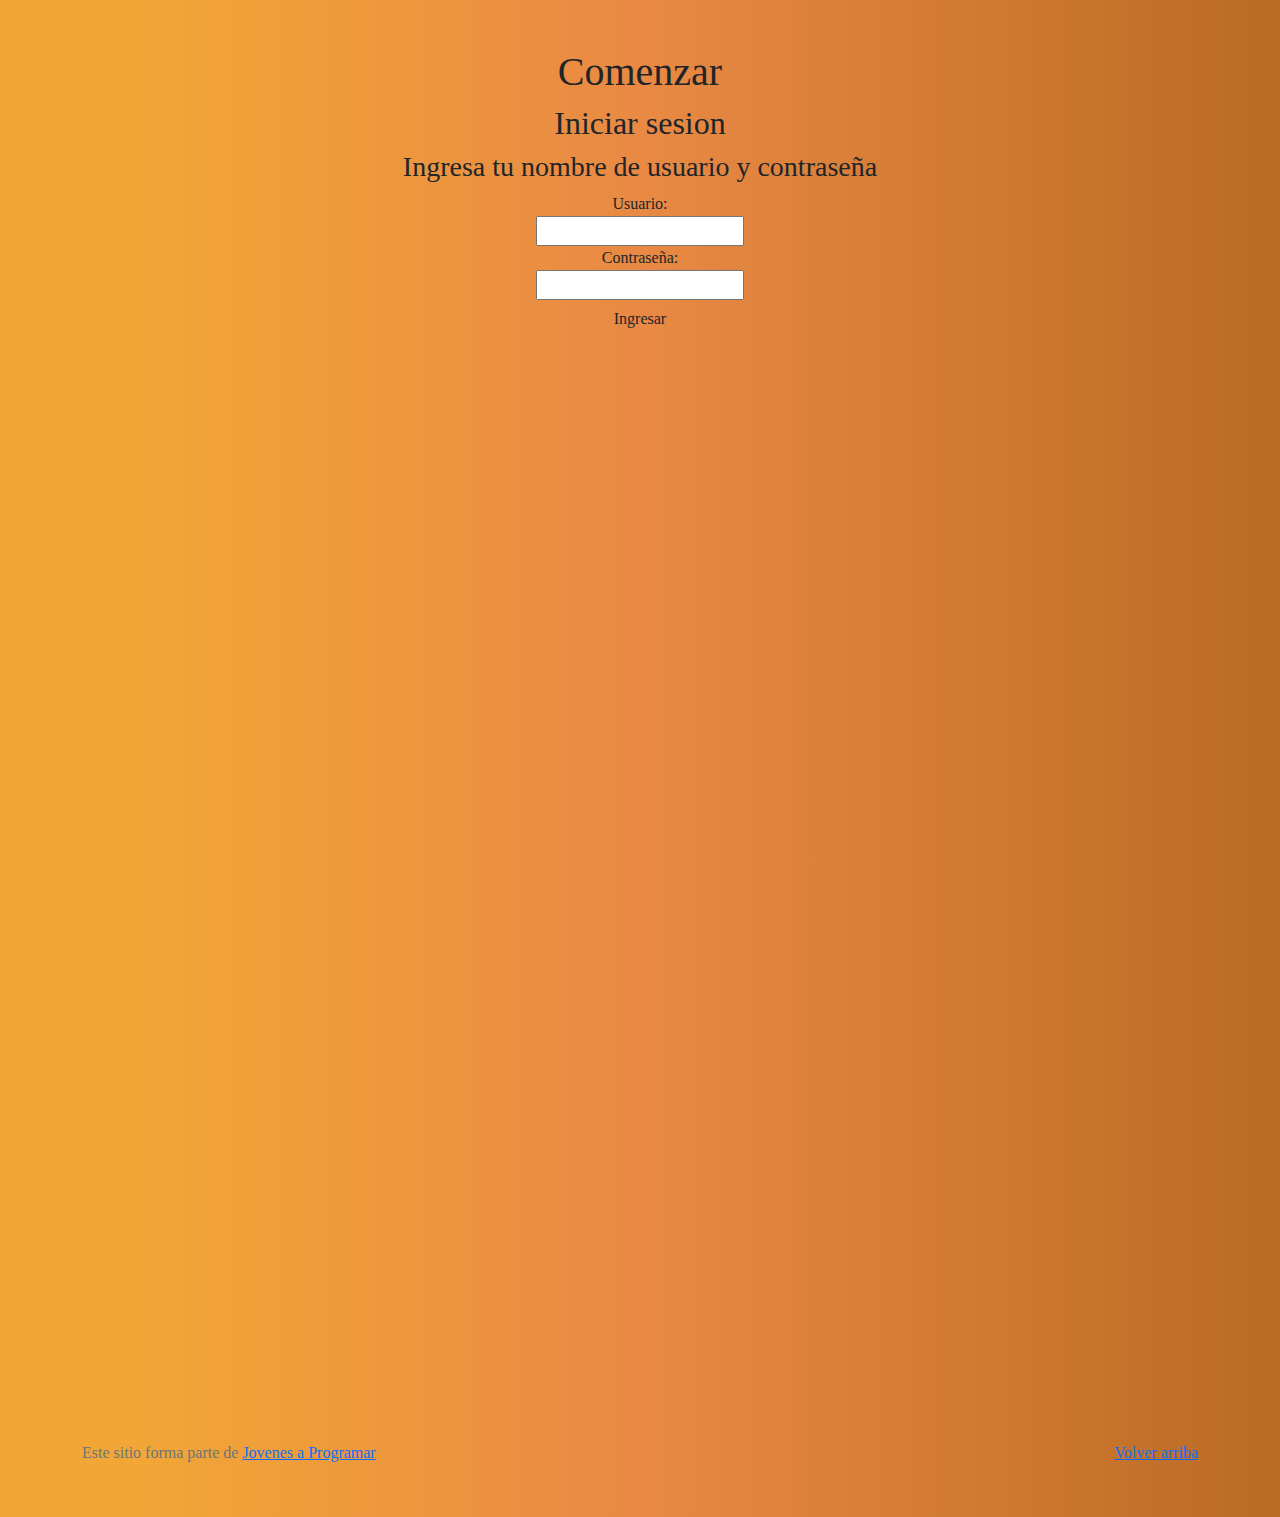
<file: index.html>
<!DOCTYPE html>
<html lang="es">

<head>
  <meta http-equiv="Content-Type" content="text/html; charset=UTF-8">
  <meta name="viewport" content="width=device-width, initial-scale=1, shrink-to-fit=no">
  <title>eMercado - Todo lo que busques está aquí</title>

  <link href="https://fonts.googleapis.com/css?family=Raleway:300,300i,400,400i,700,700i,900,900i" rel="stylesheet">
  <link href="css/bootstrap.min.css" rel="stylesheet">
  <link href="css/styles.css" rel="stylesheet">
</head>

<body>
  <nav class="navbar navbar-expand-lg navbar-dark bg-dark p-1">
    <div class="container">
      <button class="navbar-toggler" type="button" data-bs-toggle="collapse" data-bs-target="#navbarNav"
        aria-controls="navbarNav" aria-expanded="false" aria-label="Toggle navigation">
        <span class="navbar-toggler-icon"></span>
      </button>
      <div class="collapse navbar-collapse" id="navbarNav">
        <ul class="navbar-nav w-100 justify-content-between">
          <li class="nav-item">
            <a class="nav-link active" href="index.html">Inicio</a>
          </li>
          <li class="nav-item">
            <a class="nav-link" href="categories.html">Categorías</a>
          </li>
          <li class="nav-item">
            <a class="nav-link" href="sell.html">Vender</a>
          </li>
          <li class="nav-item">
            <a class="nav-link" href="login.html">Iniciar Sesión</a>
          </li>
        </ul>
      </div>
    </div>
  </nav>
  <main>
    <div class="jumbotron text-center"></div>
    <div class="album py-5 bg-light">
      <div class="container">
        <div class="row">
          <div class="col-md-4">
            <div class="card mb-4 shadow-sm custom-card cursor-active" id="autos">
              <img class="bd-placeholder-img card-img-top" src="img/cars_index.jpg"
                alt="Imgagen representativa de la categoría 'Autos'">
              <h3 class="m-3">Autos</h3>
              <div class="card-body">
                <p class="card-text">Los mejores precios en autos 0 kilómetro, de alta y media gama.</p>
              </div>
            </div>
          </div>
          <div class="col-md-4">
            <div class="card mb-4 shadow-sm custom-card cursor-active" id="juguetes">
              <img class="bd-placeholder-img card-img-top" src="img/toys_index.jpg"
                alt="Imgagen representativa de la categoría 'Juguetes'">
              <h3 class="m-3">Juguetes</h3>
              <div class="card-body">
                <p class="card-text">Encuentra aquí los mejores precios para niños/as de cualquier edad.</p>
              </div>
            </div>
          </div>
          <div class="col-md-4">
            <div class="card mb-4 shadow-sm custom-card cursor-active" id="muebles">
              <img class="bd-placeholder-img card-img-top" src="img/furniture_index.jpg"
                alt="Imgagen representativa de la categoría 'Muebles'">
              <h3 class="m-3">Muebles</h3>
              <div class="card-body">
                <p class="card-text">Muebles antiguos, nuevos y para ser armados por uno mismo.</p>
              </div>
            </div>
          </div>
        </div>
        <div class="row">
          <a class="btn btn-light btn-lg btn-block" href="categories.html">Y mucho más!</a>
        </div>
      </div>
    </div>
  </main>

  


  <form>
  <button class="btn btn-primary" type="submit" id="logout">Log out</button>
</form>



  <footer class="text-muted">
    <div class="container">
      <p class="float-end">
        <a href="#">Volver arriba</a>
      </p>
      <p>Este sitio forma parte de <a href="https://jovenesaprogramar.edu.uy/" target="_blank">Jovenes a Programar</a></p>
    </div>
  </footer>
  <script src="js/bootstrap.bundle.min.js"></script>
  <script src="js/index.js"></script>
  <script src="js/init.js"></script>
</body>

</html>
</file>
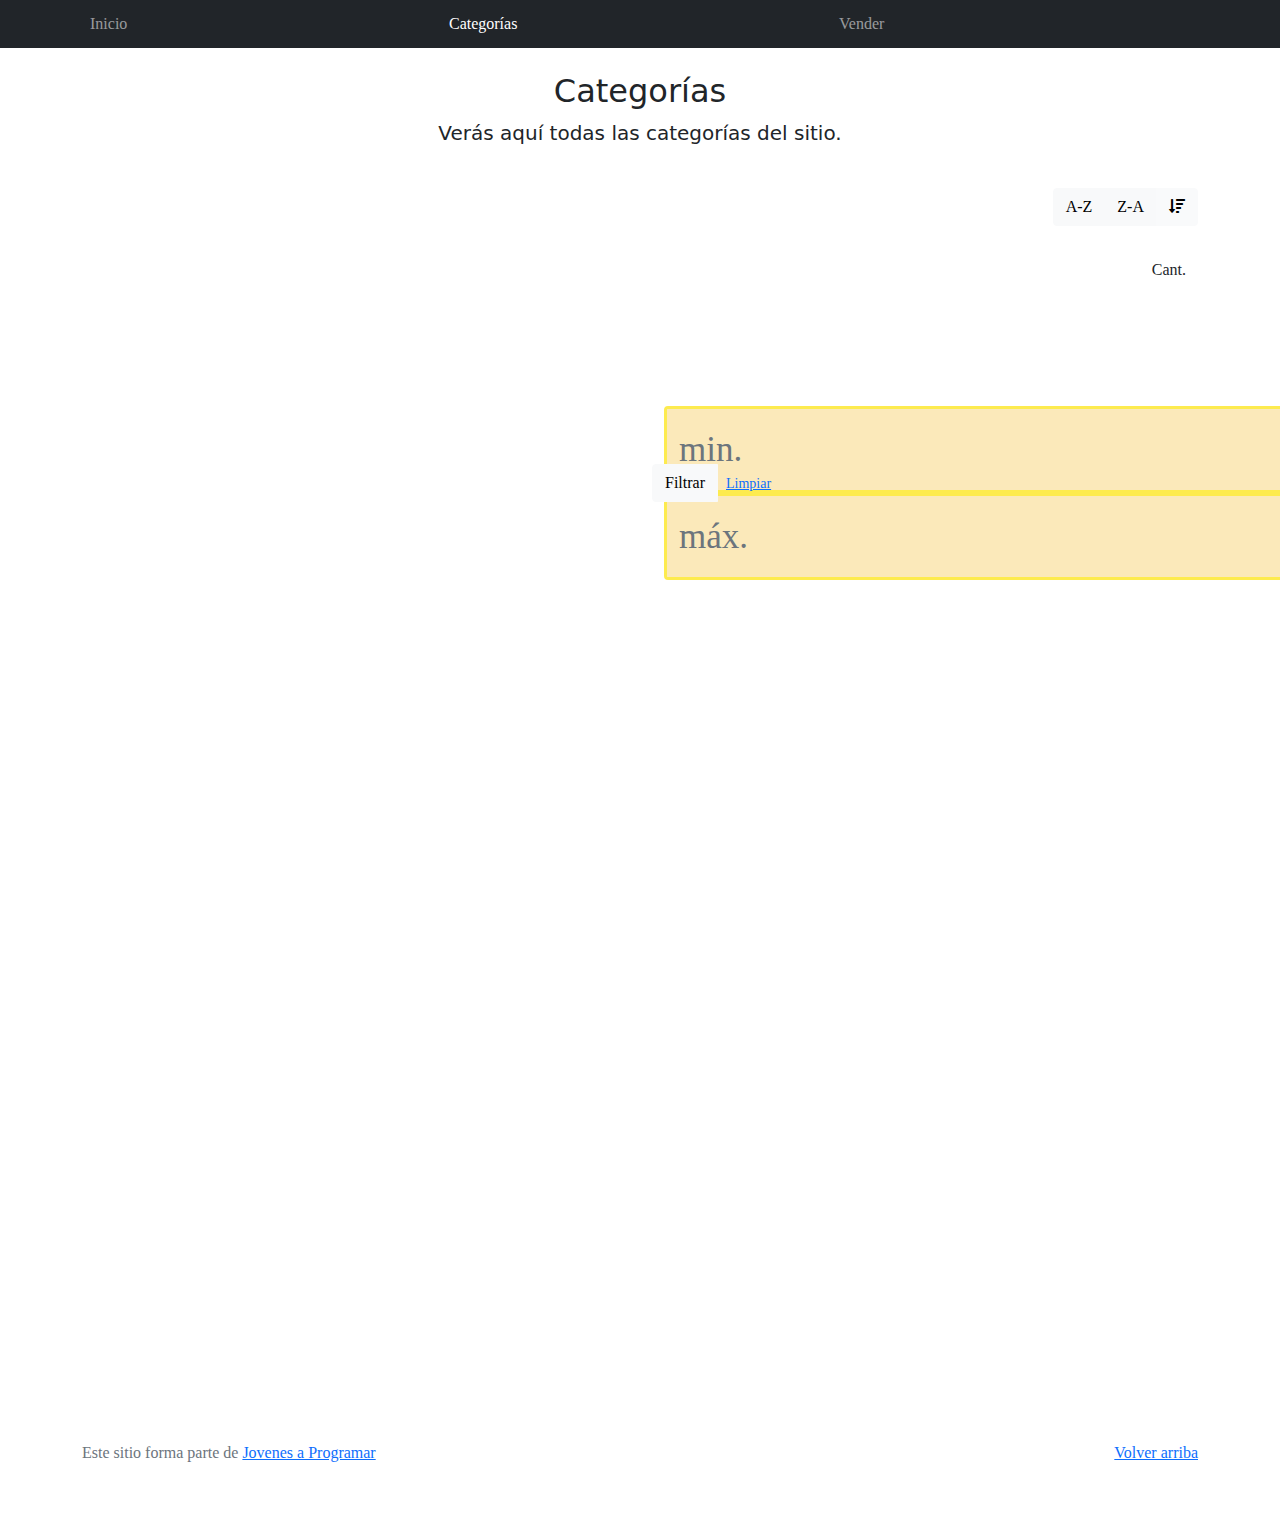
<file: categories.html>
<!DOCTYPE html>
<html lang="es">

<head>
  <meta http-equiv="Content-Type" content="text/html; charset=UTF-8">
  <meta name="viewport" content="width=device-width, initial-scale=1, shrink-to-fit=no">
  <title>eMercado - Todo lo que busques está aquí</title>

  <link href="https://fonts.googleapis.com/css?family=Raleway:300,300i,400,400i,700,700i,900,900i" rel="stylesheet">
  <link href="css/font-awesome.min.css" rel="stylesheet">
  <link href="css/bootstrap.min.css" rel="stylesheet">
  <link href="css/styles.css" rel="stylesheet">
</head>

<body>
  <nav class="navbar navbar-expand-lg navbar-dark bg-dark p-1">
    <div class="container">
      <button class="navbar-toggler" type="button" data-bs-toggle="collapse" data-bs-target="#navbarNav"
        aria-controls="navbarNav" aria-expanded="false" aria-label="Toggle navigation">
        <span class="navbar-toggler-icon"></span>
      </button>
      <div class="collapse navbar-collapse" id="navbarNav">
        <ul class="navbar-nav w-100 justify-content-between">
          <li class="nav-item">
            <a class="nav-link" href="index.html">Inicio</a>
          </li>
          <li class="nav-item">
            <a class="nav-link active" href="categories.html">Categorías</a>
          </li>
          <li class="nav-item">
            <a class="nav-link" href="sell.html">Vender</a>
          </li>
          <li class="nav-item">
          </li>
        </ul>
      </div>
    </div>
  </nav>
  <main class="pb-5">
    <div class="text-center p-4">
      <h2>Categorías</h2>
      <p class="lead">Verás aquí todas las categorías del sitio.</p>
    </div>
    <div class="container">
      <div class="row">
        <div class="col text-end">
          <div class="btn-group btn-group-toggle mb-4" data-bs-toggle="buttons">
            <input type="radio" class="btn-check" name="options" id="sortAsc">
            <label class="btn btn-light" for="sortAsc">A-Z</label>
            <input type="radio" class="btn-check" name="options" id="sortDesc">
            <label class="btn btn-light" for="sortDesc">Z-A</label>
            <input type="radio" class="btn-check" name="options" id="sortByCount" checked>
            <label class="btn btn-light" for="sortByCount"><i class="fas fa-sort-amount-down mr-1"></i></label>
          </div>
        </div>
      </div>
      <div class="row">
        <div class="col-lg-6 offset-lg-6 col-md-12 mb-1 container">
          <div class="row container p-0 m-0">
            <div class="col">
              <p class="font-weight-normal text-end my-2">Cant.</p>
            </div>
            <div class="col">
              <input class="form-control" type="number" placeholder="min." id="rangeFilterCountMin">
            </div>
            <div class="col">
              <input class="form-control" type="number" placeholder="máx." id="rangeFilterCountMax">
            </div>
            <div class="col-3 p-0">
              <div class="btn-group" role="group">
                <button class="btn btn-light btn-block" id="rangeFilterCount">Filtrar</button>
                <button class="btn btn-link btn-sm" id="clearRangeFilter">Limpiar</button>
              </div>
            </div>
          </div>
        </div>
      </div>
      <div class="row">
        <div class="list-group" id="cat-list-container">
        </div>
      </div>
    </div>
  </main>
  <footer class="text-muted">
    <div class="container">
      <p class="float-end">
        <a href="#">Volver arriba</a>
      </p>
      <p>Este sitio forma parte de <a href="https://jovenesaprogramar.edu.uy/" target="_blank">Jovenes a Programar</a></p>
    </div>
  </footer>
  <div id="spinner-wrapper">
    <div class="lds-ring">
      <div></div>
      <div></div>
      <div></div>
      <div></div>
    </div>
  </div>
  <script src="js/bootstrap.bundle.min.js"></script>
  <script src="js/init.js"></script>
  <script src="js/categories.js"></script>
</body>

</html>
</file>
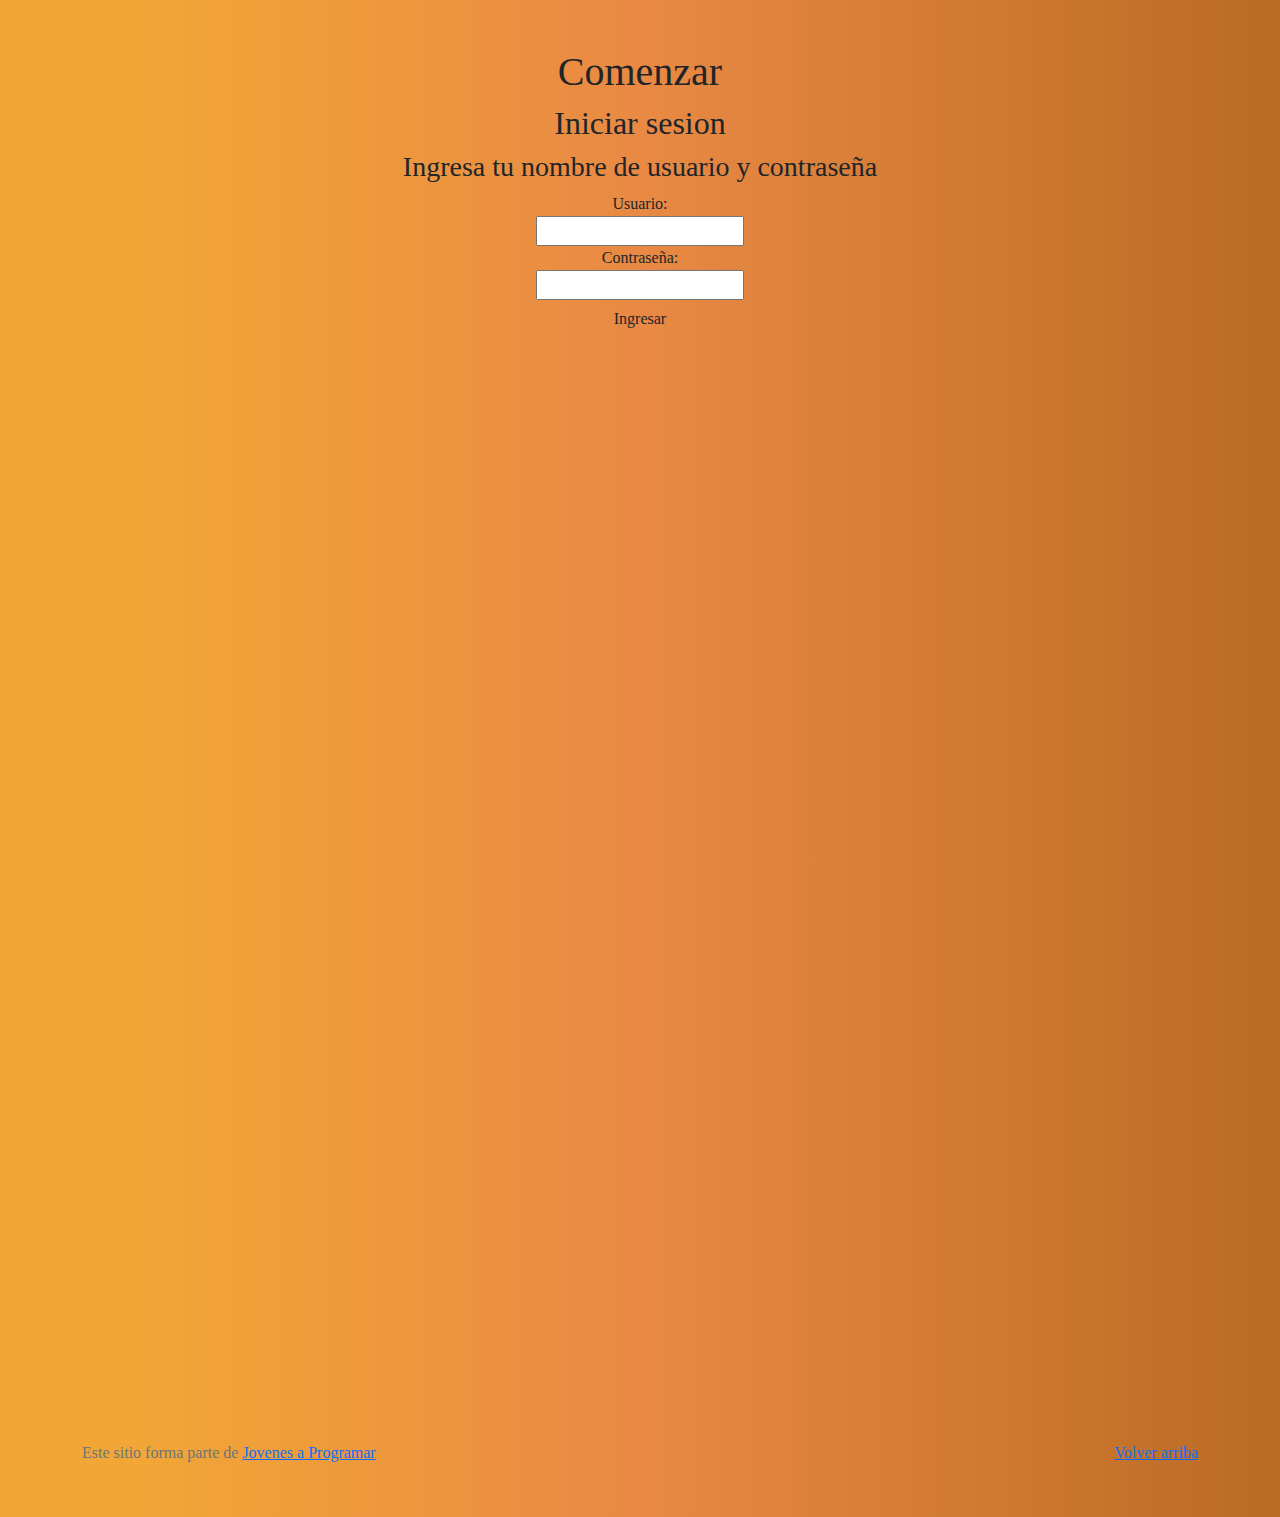
<file: login.html>
<!DOCTYPE html>
<html lang="es">

<head>
  <meta http-equiv="Content-Type" content="text/html; charset=UTF-8">
  <meta name="viewport" content="width=device-width, initial-scale=1, shrink-to-fit=no">
  <title>eMercado - Todo lo que busques está aquí</title>
  
  <link href="https://fonts.googleapis.com/css?family=Raleway:300,300i,400,400i,700,700i,900,900i" rel="stylesheet">
  <link href="css/bootstrap.min.css" rel="stylesheet">
  <link href="css/styles.css" rel="stylesheet">
  <style>
    body {
      background-color: rgb(248, 249, 250);
      background : linear-gradient(90deg, rgba(241,166,54) 11%, rgba(233,137,68) 50%, rgba(185, 107, 35) 100%)
    }
  </style>
</head>

<body>
  <main class="mt-5">
    <div class="container">
      <div id="titulo">
        <h1>Comenzar</h1>
        <h2>Iniciar sesion</h2>
        <h3>Ingresa tu nombre de usuario y contraseña</h3>
     </div>
     <form>
     <div id="login">
       <form>
         <label for="usuario">Usuario:</label> <br>
         <input type="text" id="usuario" name="usuario" required> <br>
         <label for="pwd">Contraseña: </label> <br>
         <input type="password" id="pwd" name="pwd" required> <br>
      </form>
      <div class="container">
        <a href="index.html" class="btn btn-outline">Ingresar</a>
        </div>
    </div>
  </main>
  <footer class="text-muted">
    <div class="container">
      <p class="float-end">
        <a href="#">Volver arriba</a>
      </p>
      <p>Este sitio forma parte de <a href="https://jovenesaprogramar.edu.uy/" target="_blank">Jovenes a Programar</a></p>
    </div>
  </footer>
  <script src="js/login.js"></script>
</body>  


</html>
</file>
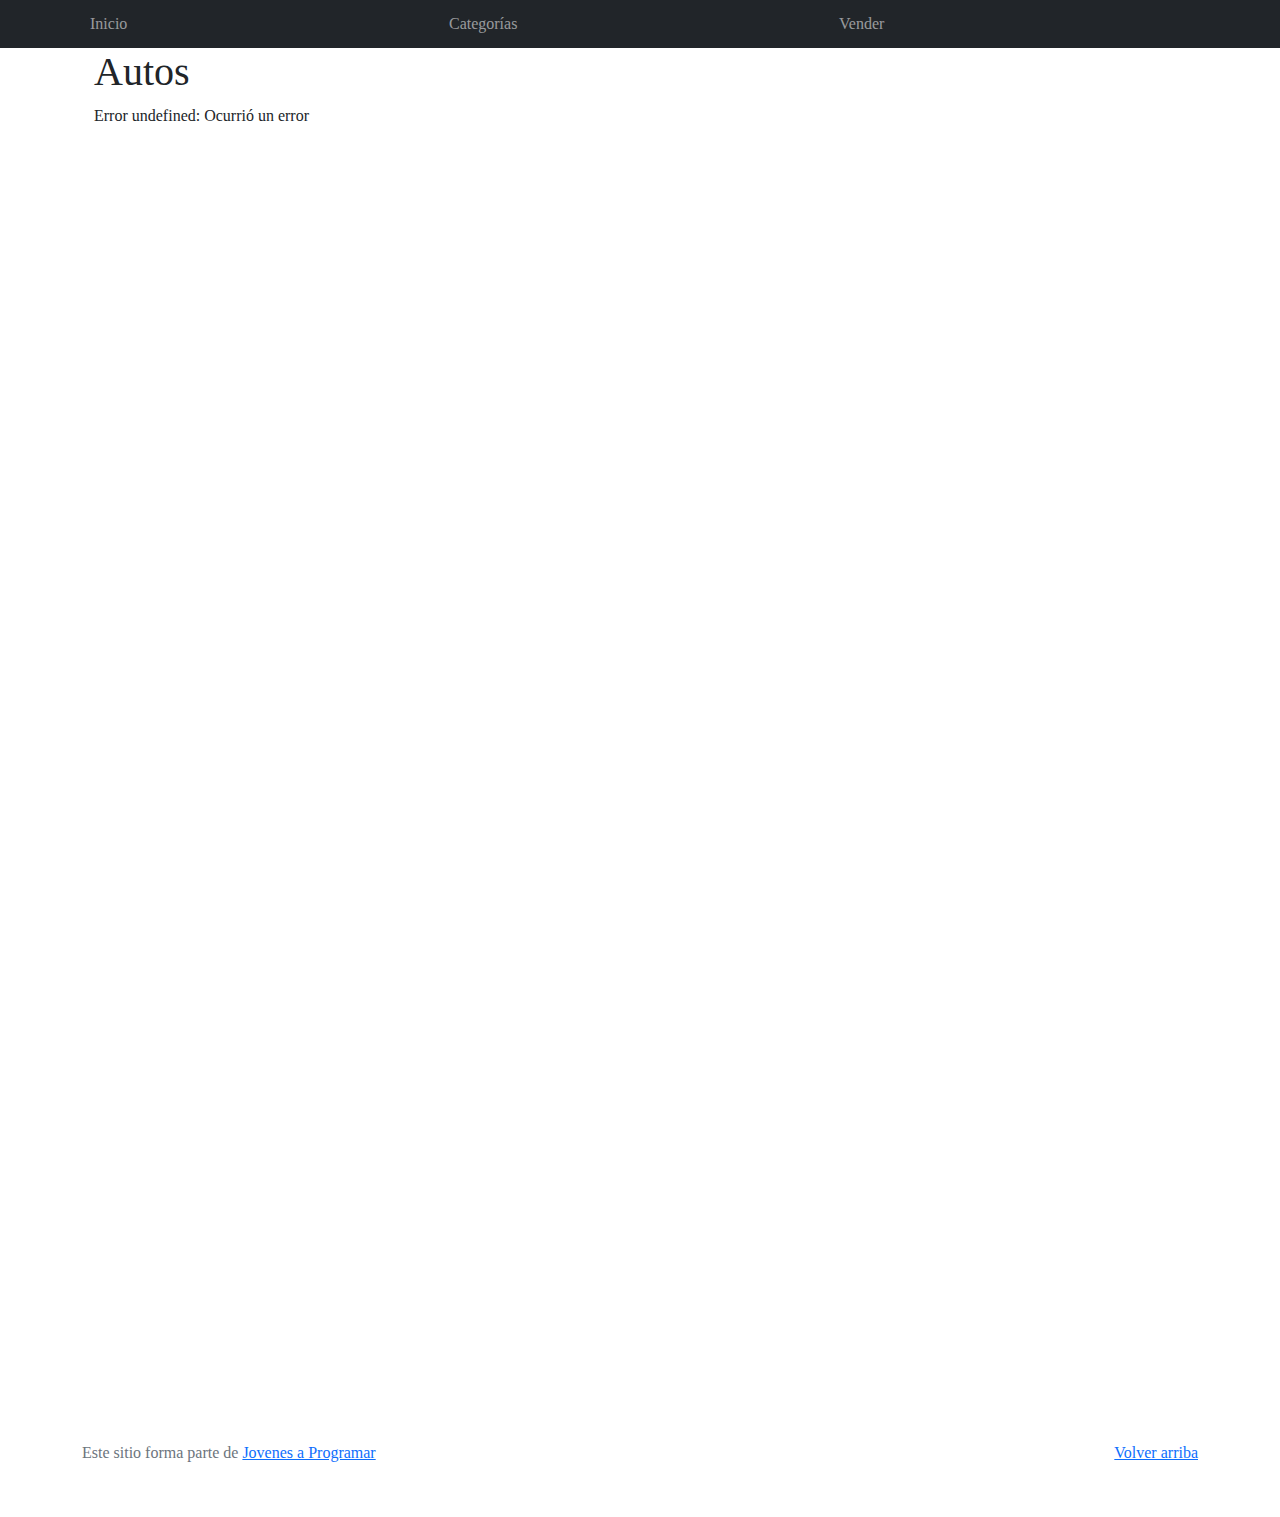
<file: products.html>
<!DOCTYPE html>
<html lang="es">

<head>
  <meta http-equiv="Content-Type" content="text/html; charset=UTF-8">
  <meta name="viewport" content="width=device-width, initial-scale=1, shrink-to-fit=no">
  <title>eMercado - Todo lo que busques está aquí</title>

  <link href="https://fonts.googleapis.com/css?family=Raleway:300,300i,400,400i,700,700i,900,900i" rel="stylesheet">
  <link href="css/font-awesome.min.css" rel="stylesheet">
  <link href="css/bootstrap.min.css" rel="stylesheet">
  <link href="css/styles.css" rel="stylesheet">
</head>

<body>
  <nav class="navbar navbar-expand-lg navbar-dark bg-dark p-1">
    <div class="container">
      <button class="navbar-toggler" type="button" data-bs-toggle="collapse" data-bs-target="#navbarNav"
        aria-controls="navbarNav" aria-expanded="false" aria-label="Toggle navigation">
        <span class="navbar-toggler-icon"></span>
      </button>
      <div class="collapse navbar-collapse" id="navbarNav">
        <ul class="navbar-nav w-100 justify-content-between">
          <li class="nav-item">
            <a class="nav-link" href="index.html">Inicio</a>
          </li>
          <li class="nav-item">
            <a class="nav-link" href="categories.html">Categorías</a>
          </li>
          <li class="nav-item">
            <a class="nav-link" href="sell.html">Vender</a>
          </li>
          <li class="nav-item">
          </li>
        </ul>
      </div>
    </div>
  </nav>
  <main class="pb-5 container">
    <div class="container">
    
      <h1>Autos</h1>
    <div id="probandoAutos"></div>
     


    </div>
  </main>
  <footer class="text-muted">
    <div class="container">
      <p class="float-end">
        <a href="#">Volver arriba</a>
      </p>
      <p>Este sitio forma parte de <a href="https://jovenesaprogramar.edu.uy/" target="_blank">Jovenes a Programar</a></p>
    </div>
  </footer>
  <div id="spinner-wrapper">
    <div class="lds-ring">
      <div></div>
      <div></div>
      <div></div>
      <div></div>
    </div>
  </div>
  <script src="js/bootstrap.bundle.min.js"></script>
  <script src="js/init.js"></script>
  <script src="js/products.js"></script>
</body>

</html>
</file>
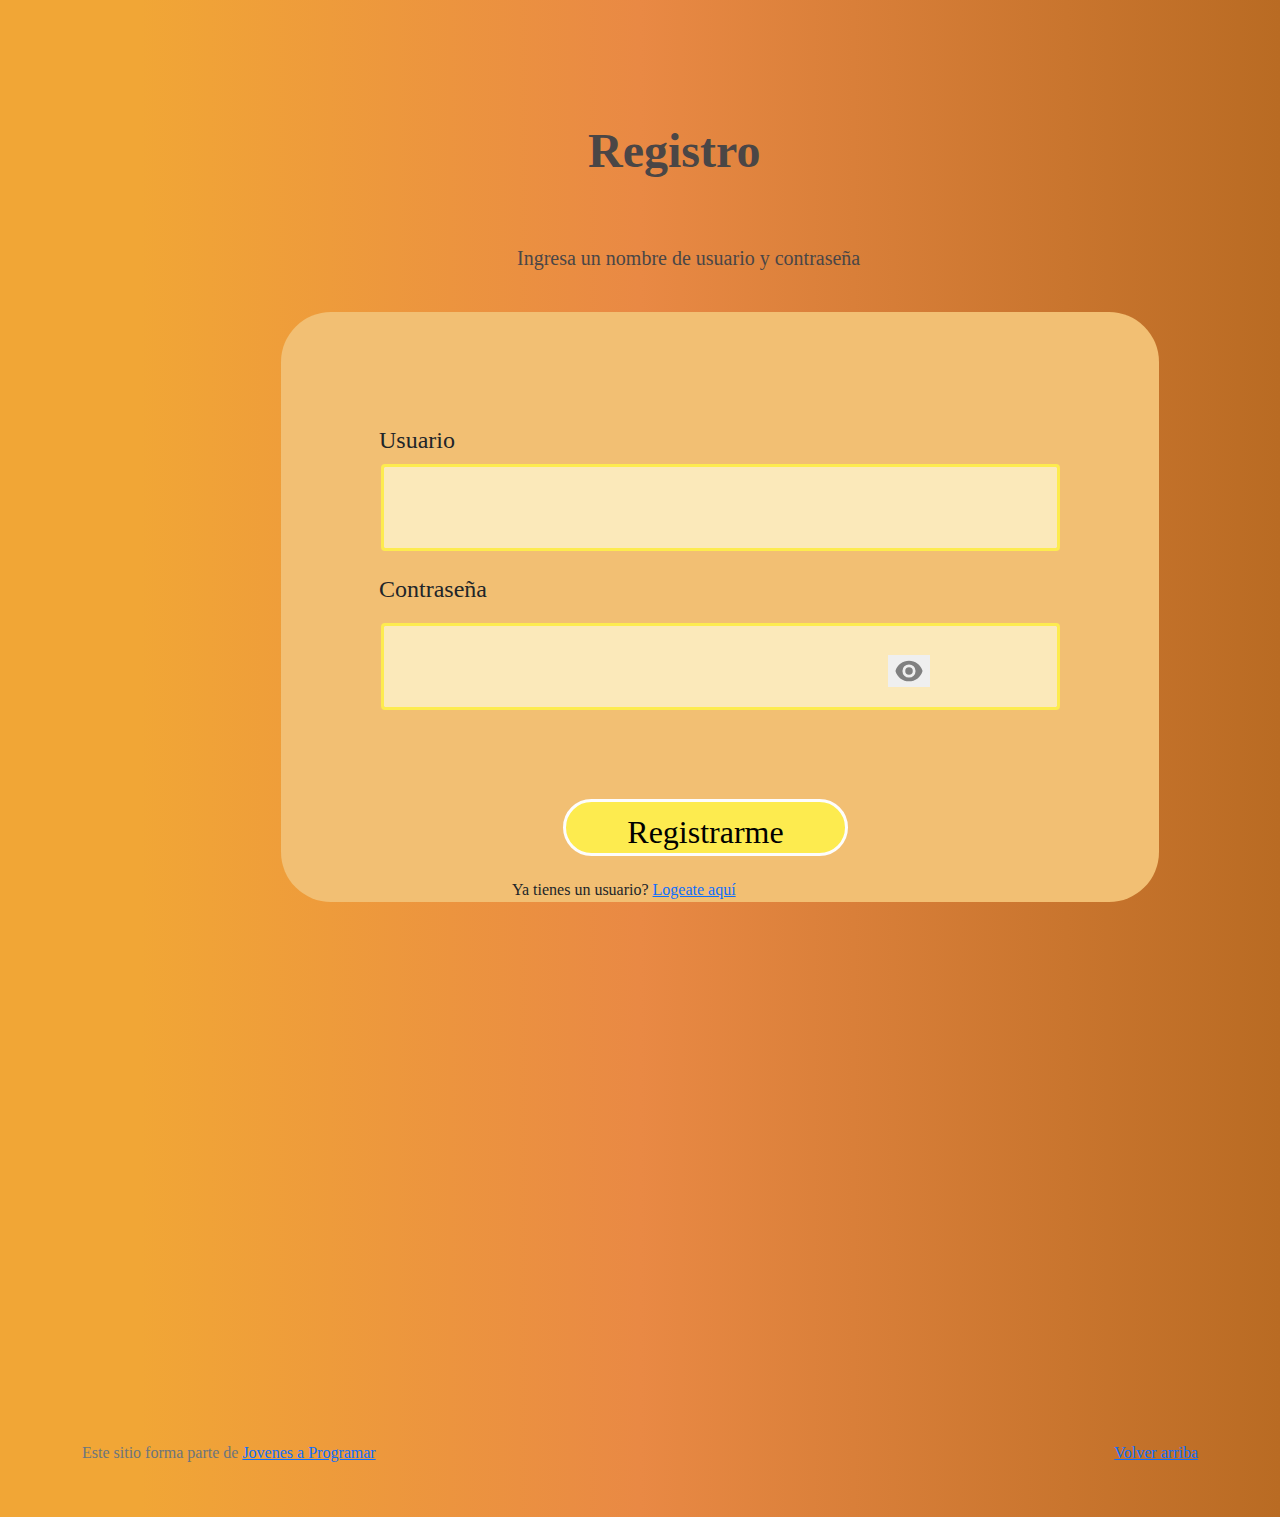
<file: registro.html>
<!DOCTYPE html>
<html lang="es">

<head>
  <meta http-equiv="Content-Type" content="text/html; charset=UTF-8">
  <meta name="viewport" content="width=device-width, initial-scale=1, shrink-to-fit=no">
  <title>eMercado - Todo lo que busques está aquí</title>
  
  <link href="https://fonts.googleapis.com/css?family=Raleway:300,300i,400,400i,700,700i,900,900i" rel="stylesheet">
  <link href="css/bootstrap.min.css" rel="stylesheet">
  <link href="css/styles.css" rel="stylesheet">
  <style>
    body {
      background-color: rgb(248, 249, 250);
      background : linear-gradient(90deg, rgba(241,166,54) 11%, rgba(233,137,68) 50%, rgba(185, 107, 35) 100%)
    }
  </style>
</head>

<body>
  <main class="mt-5">
    <div class="container">
      <div id="titulo">
        <h1 id="comenzar">Registro</h1>
        <h2 id="inicio"></h2>
        <h3 id="p1">Ingresa un nombre de usuario y contraseña</h3>
     </div>
     <form id="signupform">
     <div class="login">
         <label for="usuario" id="textoform1">Usuario</label> <br>
         <input type="text" class="form-control" id="usuario"  required> <br>
         <label for="password" id="textoform2">Contraseña</label> <br>
         <input type="password" class="form-control" id="password" required> <br>
        </div>

      <div class="container">
        <button class="btn btn-primary" type="submit" id="regBtn" >Registrarme</button>
        </div>

        <div class="col s12">
          <button id="viewPassword"><svg xmlns="http://www.w3.org/2000/svg" viewBox="0 0 24 24" fill="currentColor" class="eye-icon">
            <path d="M12 15a3 3 0 100-6 3 3 0 000 6z" />
            <path fill-rule="evenodd" d="M1.323 11.447C2.811 6.976 7.028 3.75 12.001 3.75c4.97 0 9.185 3.223 10.675 7.69.12.362.12.752 0 1.113-1.487 4.471-5.705 7.697-10.677 7.697-4.97 0-9.186-3.223-10.675-7.69a1.762 1.762 0 010-1.113zM17.25 12a5.25 5.25 0 11-10.5 0 5.25 5.25 0 0110.5 0z" clip-rule="evenodd" />
         </svg></button>
        </div>

        <div class="usuarioNuevo">
            <p> Ya tienes un usuario? <a href="index.html">Logeate aquí</a> </p>
            </div>

      </form>
    
   

  </main>
  <footer class="text-muted">
    <div class="container">
      <p class="float-end">
        <a href="#">Volver arriba</a>
      </p>
      <p>Este sitio forma parte de <a href="https://jovenesaprogramar.edu.uy/" target="_blank">Jovenes a Programar</a></p>
    </div>
  </footer>
  <script src="js/registro.js"></script>
</body>  


</html>
</file>
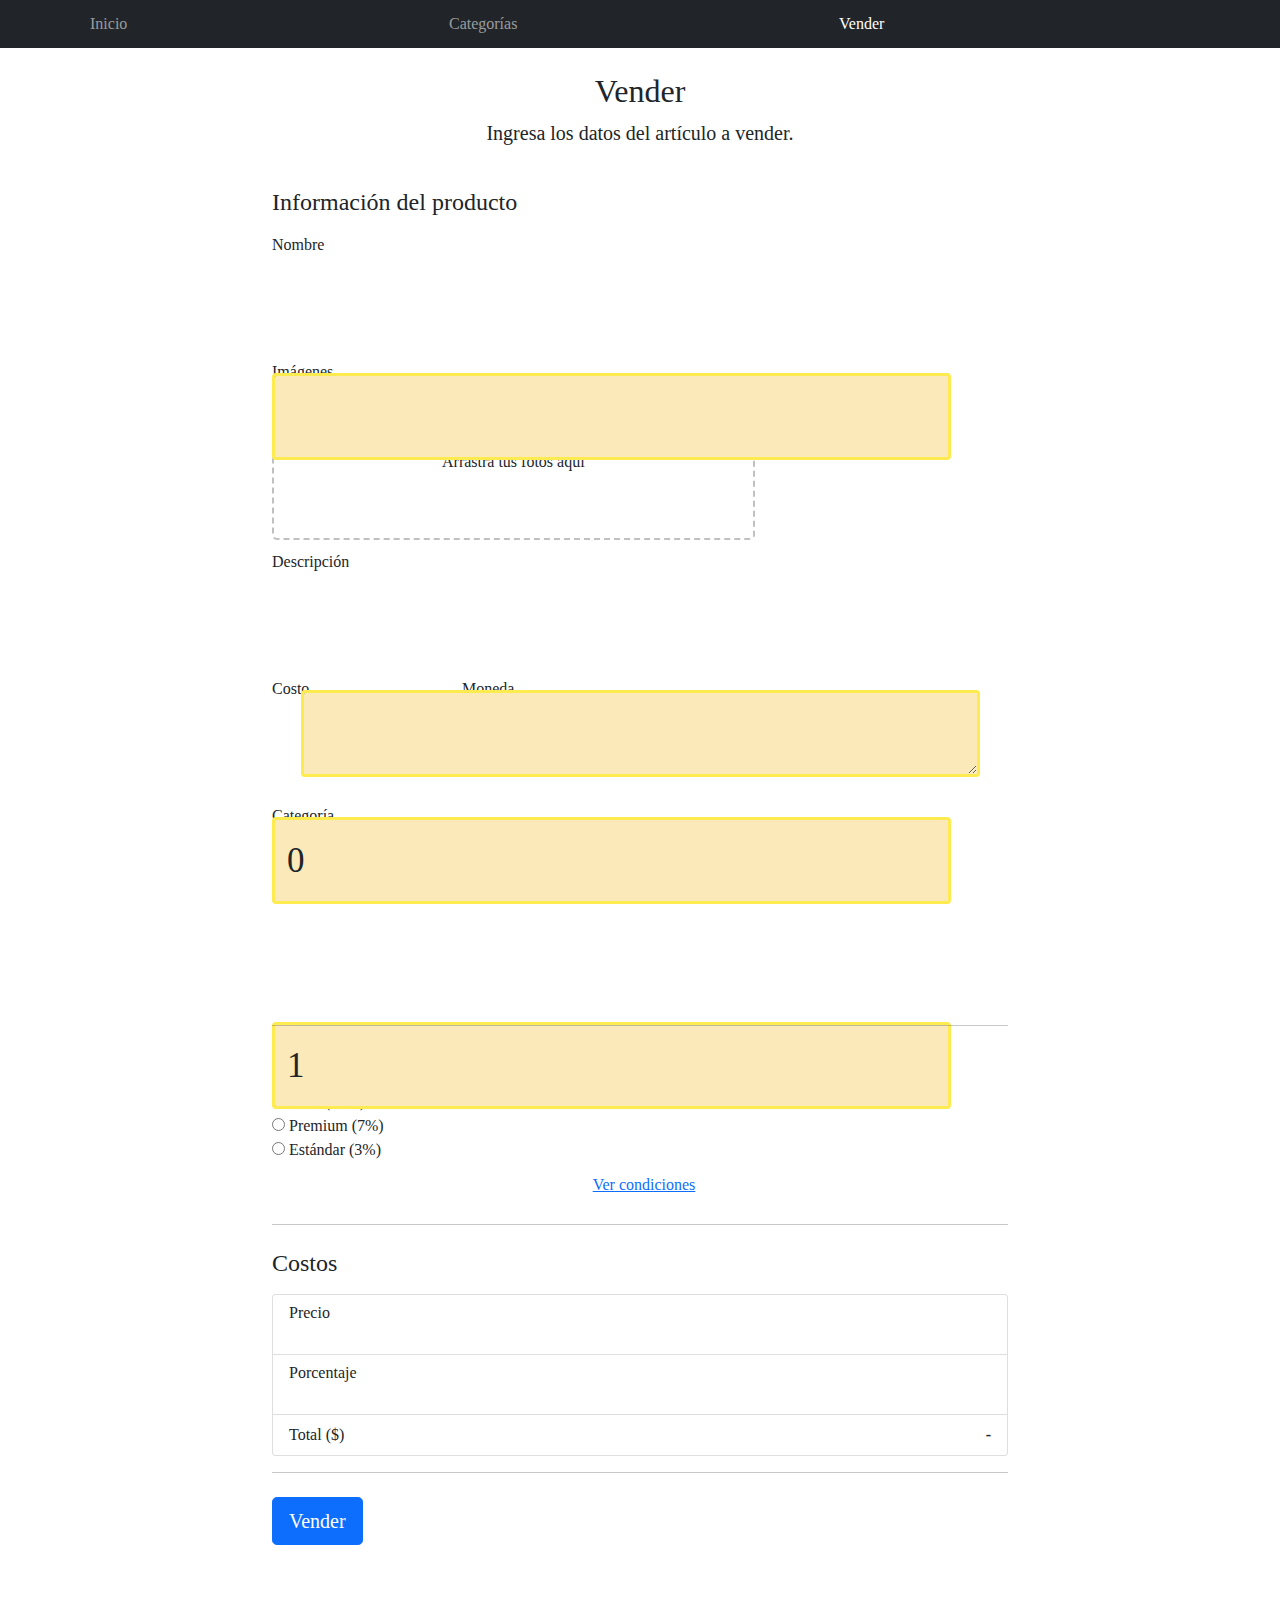
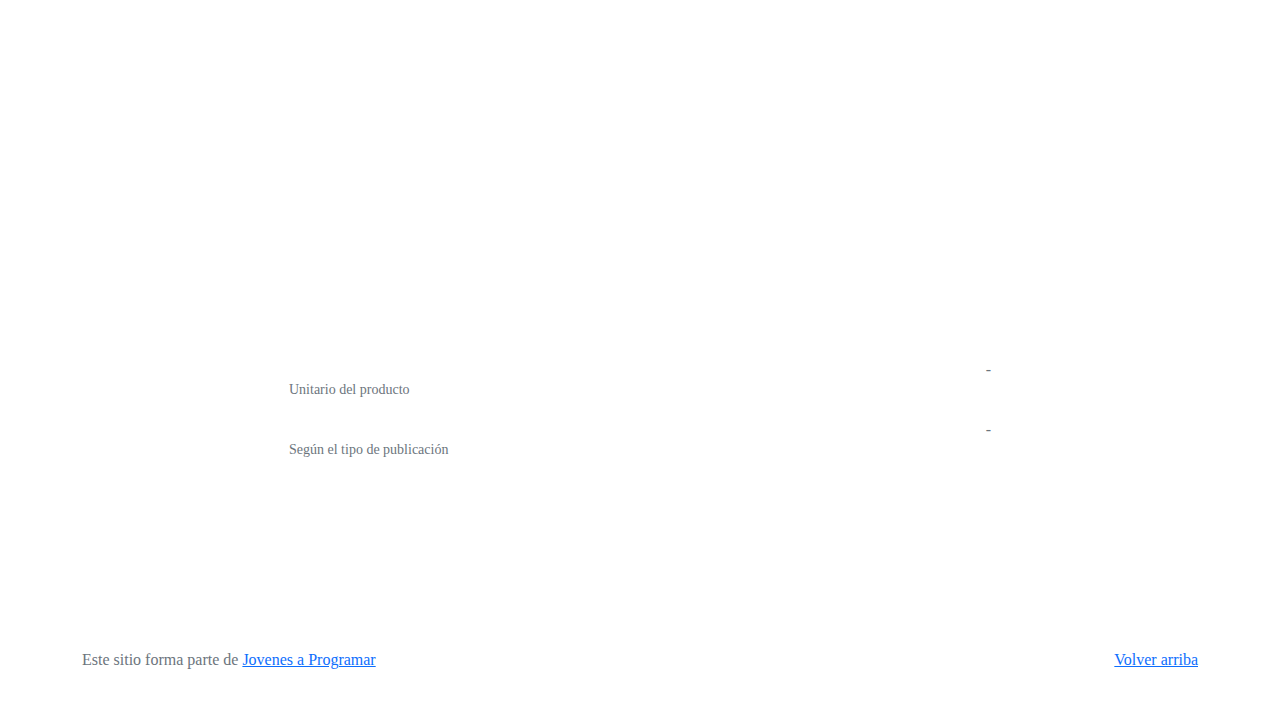
<file: sell.html>
<!DOCTYPE html>
<html lang="es">

<head>
  <meta http-equiv="Content-Type" content="text/html; charset=UTF-8">
  <meta name="viewport" content="width=device-width, initial-scale=1, shrink-to-fit=no">
  <title>eMercado - Todo lo que busques está aquí</title>
  <link href="https://fonts.googleapis.com/css?family=Raleway:300,300i,400,400i,700,700i,900,900i" rel="stylesheet">
  <link href="css/bootstrap.min.css" rel="stylesheet">
  <link href="css/dropzone.css" rel="stylesheet">
  <link href="css/styles.css" rel="stylesheet">
</head>

<body>
  <nav class="navbar navbar-expand-lg navbar-dark bg-dark p-1">
    <div class="container">
      <button class="navbar-toggler" type="button" data-bs-toggle="collapse" data-bs-target="#navbarNav"
        aria-controls="navbarNav" aria-expanded="false" aria-label="Toggle navigation">
        <span class="navbar-toggler-icon"></span>
      </button>
      <div class="collapse navbar-collapse" id="navbarNav">
        <ul class="navbar-nav w-100 justify-content-between">
          <li class="nav-item">
            <a class="nav-link" href="index.html">Inicio</a>
          </li>
          <li class="nav-item">
            <a class="nav-link" href="categories.html">Categorías</a>
          </li>
          <li class="nav-item">
            <a class="nav-link active" href="sell.html">Vender</a>
          </li>
          <li class="nav-item">
          </li>
        </ul>
      </div>
    </div>
  </nav>
  <div class="container">
    <div class="text-center p-4">
      <h2>Vender</h2>
      <p class="lead">Ingresa los datos del artículo a vender.</p>
    </div>
    <div class="row justify-content-md-center">
      <div class="col-md-8 order-md-1">
        <h4 class="mb-3">Información del producto</h4>
        <form class="needs-validation" id="sell-info">
          <div class="row">
            <div class="col-md-6 mb-3">
              <label for="productName">Nombre</label>
              <input type="text" class="form-control" id="productName" value="" name="productName">
              <div class="invalid-feedback">
                Ingresa un nombre
              </div>
            </div>
          </div>
          <div class="row">
            <div class="col-md-8 order-md-1">
              <label>Imágenes</label>
              <div class="needsclick dz-clickable" id="file-upload">
                <div class="dz-message needsclick">
                  Arrastra tus fotos aquí<br>
                </div>
              </div>
            </div>
          </div>
          <div class="row">
            <div class="col-md-12 mb-3">
              <label for="productDescription">Descripción</label>
              <textarea name="productDescription" class="form-control" id="productDescription"></textarea>
            </div>
          </div>
          <div class="row">
            <div class="col-md-3 mb-3">
              <label for="productCostInput">Costo</label>
              <input type="number" name="productCostInput" class="form-control" id="productCostInput" placeholder="" required="" value="0"
                min="0">
              <div class="invalid-feedback">
                El costo debe ser mayor que 0.
              </div>
            </div>
            <div class="col-md-4 mb-3">
              <label for="productCurrency">Moneda</label>
              <select name="productCurrency" class="form-select custom-select d-block w-100" id="productCurrency" required>
                <option value="" hidden selected>Seleccionar moneda</option>
                <option>Pesos Uruguayos (UYU)</option>
                <option>Dólares (USD)</option>
              </select>
              <div class="invalid-feedback">
                Ingresa una categoría válida.
              </div>
            </div>
          </div>
          <div class="row">
            <div class="col-md-7 mb-3">
              <label for="productCategory">Categoría</label>
              <select name="productCategory" class="custom-select form-select d-block w-100" id="productCategory">
                <option value="">Elija la categoría...</option>
                <option>Autos</option>
                <option>Juguetes</option>
                <option>Muebles</option>
                <option>Herramientas</option>
                <option>Computadoras</option>
                <option>Vestimenta</option>
              </select>
              <div class="invalid-feedback">
                Por favor ingresa una categoría válida.
              </div>
            </div>
          </div>
          <div class="row">
            <div class="col-md-3 mb-3">
              <label for="productCountInput">Cantidad en stock</label>
              <input type="number" name="productCountInput" class="form-control" id="productCountInput"  required value="1"
                min="0">
              <div class="invalid-feedback">
                La cantidad es requerida.
              </div>
            </div>
          </div>
          <hr class="mb-4">
          <h5 class="mb-3">Tipo de publicación</h5>
          <div class="d-block my-3">
            <div class="custom-control custom-radio">
              <input id="goldradio" name="publicationType" type="radio" class="custom-control-input" checked=""
                required="">
              <label class="custom-control-label" for="goldradio">Gold (13%)</label>
            </div>
            <div class="custom-control custom-radio">
              <input id="premiumradio" name="publicationType" type="radio" class="custom-control-input" required="">
              <label class="custom-control-label" for="premiumradio">Premium (7%)</label>
            </div>
            <div class="custom-control custom-radio">
              <input id="standardradio" name="publicationType" type="radio" class="custom-control-input" required="">
              <label class="custom-control-label" for="standardradio">Estándar (3%)</label>
            </div>
            <div class="row">
              <button type="button" class="m-1 btn btn-link" data-bs-toggle="modal"
                data-bs-target="#contidionsModal">Ver
                condiciones</button>
            </div>
          </div>
          <hr class="mb-4">
          <h4 class="mb-3">Costos</h4>
          <ul class="list-group mb-3">
            <li class="list-group-item d-flex justify-content-between lh-condensed">
              <div>
                <h6 class="my-0">Precio</h6>
                <small class="text-muted">Unitario del producto</small>
              </div>
              <span class="text-muted" id="productCostText">-</span>
            </li>
            <li class="list-group-item d-flex justify-content-between lh-condensed">
              <div>
                <h6 class="my-0">Porcentaje</h6>
                <small class="text-muted">Según el tipo de publicación</small>
              </div>
              <span class="text-muted" id="comissionText">-</span>
            </li>
            <li class="list-group-item d-flex justify-content-between">
              <span>Total ($)</span>
              <strong id="totalCostText">-</strong>
            </li>
          </ul>
          <hr class="mb-4">
          <button class="btn btn-primary btn-lg" type="submit">Vender</button>
        </form>
      </div>
    </div>
  </div>
  <footer class="text-muted">
    <div class="container">
      <p class="float-end">
        <a href="#">Volver arriba</a>
      </p>
      <p>Este sitio forma parte de <a href="https://jovenesaprogramar.edu.uy/" target="_blank">Jovenes a Programar</a></p>
    </div>
  </footer>

  <div class="alert alert-primary-dismissible fade" id="alertResult" role="alert">
    <span id="resultSpan"></span>
  </div>

  <div class="modal fade" tabindex="-1" role="dialog" id="contidionsModal">
    <div class="modal-dialog" role="document">
      <div class="modal-content">
        <div class="modal-header">
          <h5 class="modal-title">Condiciones de publicación</h5>
        </div>
        <div class="modal-body">
          <div class="container">
            <div class="row">
              <h5 class="text-warning">Gold (13%)</h5>
              <p class="muted text-justify">Tu producto se verá de forma promocionada en portada, además de las
                condiciones de Premium y Estándar.</p>
            </div>
            <hr>
            <div class="row">
              <h5 class="text-primary">Premium (7%)</h5>
              <p class="muted text-justify">Se mostrará el producto en los primeros lugares de resultados de búsqueda,
                así cómo cuando se ingrese a la categoría que pertenezca.</p>
            </div>
            <hr>
            <div class="row">
              <h5 class="text-secondary">Estándar (3%)</h5>
              <p class="muted text-justify">El producto se listará en la categoría correspondiente, así como en los
                resultados de búsquedas que coincidan con las palabras claves en el nombre.</p>
            </div>
          </div>
        </div>
        <div class="modal-footer">
          <button type="button" class="btn btn-primary" data-bs-dismiss="modal">Cerrar</button>
        </div>
      </div>
    </div>
  </div>
  <div id="spinner-wrapper">
    <div class="lds-ring">
      <div></div>
      <div></div>
      <div></div>
      <div></div>
    </div>
  </div>
  <script src="js/bootstrap.bundle.min.js"></script>
  <script src="js/dropzone.js"></script>
  <script src="js/init.js"></script>
  <script src="js/sell.js"></script>
</body>

</html>
</file>
<file: css/styles.css>
.jumbotron,
.card-body,
.container,
.site-header {
  font-family: 'Verdana', serif !important;
}

.jumbotron .display-4 {
  font-weight: bold;
}

nav a {
  text-decoration: none;
}

.bd-placeholder-img {
  font-size: 1.125rem;
  text-anchor: middle;
  -webkit-user-select: none;
  -moz-user-select: none;
  -ms-user-select: none;
  user-select: none;
}

@media (min-width: 768px) {
  .bd-placeholder-img-lg {
    font-size: 3.5rem;
  }
}

.jumbotron {
  height: 50vh;
  padding: 5em inherit;
  margin-bottom: 0;
  background-color: #53C0FB;
  background: url('../img/cover_back.png');
  background-size: cover;
  background-position: center;
  background-repeat: no-repeat;
  color: black;
  font-weight: bold;
}

@media (min-width: 768px) {
  .jumbotron {
    padding-top: 6rem;
    padding-bottom: 6rem;
  }
}

.jumbotron p:last-child {
  margin-bottom: 0;
}

.jumbotron-heading {
  font-weight: 300;
}

.jumbotron .container {
  max-width: 40rem;
  background-color: rgba(255, 255, 255, 0.5);
  border-radius: 10px;
  text-shadow: 1px 1px 2px grey;
}

.jumbotron .lead {
  font-size: 38px;
}

footer {
  padding-top: 3rem;
  padding-bottom: 3rem;
}

footer p {
  margin-bottom: .25rem;
}

.site-header a {
  color: white;
  transition: ease-in-out color .15s;
}

.site-header .dropdown-menu a {
  color: black;
}

.dropzone {
  border: 2px dashed #0087F7;
  border-radius: 5px;
  background: white;
}

.img-fit {
  max-height: 100%;
}

.alert {
  position: fixed;
  top: 80px;
  width: 50%;
  left: 50%;
  transform: translate(-50%, 0);
}

.lds-ring {
  display: inline-block;
  position: relative;
  width: 64px;
  height: 64px;
  top: 50%;
  left: 50%;
}

.cursor-active {
  cursor: pointer;
}

.left {
  float: left;
  padding: 4px;
  background-color: rgba(255, 255, 255, 0.5);
}

.lds-ring div {
  box-sizing: border-box;
  display: block;
  position: absolute;
  width: 51px;
  height: 51px;
  margin: 6px;
  border: 6px solid #fff;
  border-radius: 50%;
  animation: lds-ring 1.2s cubic-bezier(0.5, 0, 0.5, 1) infinite;
  border-color: #fff transparent transparent transparent;
}

.lds-ring div:nth-child(1) {
  animation-delay: -0.45s;
}

.lds-ring div:nth-child(2) {
  animation-delay: -0.3s;
}

.lds-ring div:nth-child(3) {
  animation-delay: -0.15s;
}

@keyframes lds-ring {
  0% {
    transform: rotate(0deg);
  }

  100% {
    transform: rotate(360deg);
  }
}

.signin {
  width: 100%;
  max-width: 330px;
  padding: 15px;
  margin: auto;
}

#spinner-wrapper {
  position: fixed;
  background-color: rgba(0, 0, 0, 0.5);
  width: 100%;
  height: 100%;
  top: 0;
  left: 0;
  z-index: 1021;
  display: none;
}

main {
  min-height: calc(100vh - 210px);
}

a.custom-card,
a.custom-card:hover {
  color: inherit;
  text-decoration: inherit;
}

.checked {
  color: orange;
}

/* CSS DE LOGIN Y REGISTRO*/

#titulo {
  text-align: center;
}

#login {
  align-items: center;
  text-align: center;
}

#comenzar{
          font-family: 'Roboto Serif';
          color: rgb(74,70,70);
          font-size: 48px;
          font-weight: bold;
          position: absolute;
          top: 122px; 
          left:588px;
        }
#inicio{font-family: 'Roboto Serif';
          color: rgb(74,70,70);
          font-size: 36px;
          position: absolute;
          top: 187px; 
          left:604px;}

#p1{font-family: 'Roboto Serif';
         color: rgb(74,70,70);
          font-size: 20px;
          position: absolute;
          top: 246px; 
          left:517px;}

.login{font-family: 'Roboto Serif';
        font-size: 24px;
        align-items: center;
        background-color: rgb(242,191,115);
        height: 590px;
        width: 878px;
        justify-content: center;
        border-radius: 50px;
        position: absolute;
          top: 312px; 
          left:281px;
      }

.form-control{font-family: 'Roboto';
              font-size: 35px;
              border: 3px solid rgb(253,235,79);
              background-color: rgb(251,233,186);
              height: 87px;
              width: 679px;
              align-items: center;
              justify-content: center;
              margin-left: auto;
              margin-right: auto;
              position: relative;
              top: 116px; 
              left: 0px;
              }


#textoform1{ font-family: 'Roboto Serif';
  position:relative;
  top: 110px;
  left: 98px;
}

#textoform2{ font-family: 'Roboto Serif';
  position:relative;
  top: 100px;
  left: 98px;
}

#regBtn {font-family: 'Roboto';
  font-size: 32px;
  color:black;
  background-color: rgb(253,235,79);
  border: 3px solid rgb( 253,253,253);
  border-radius: 40px;
  height: 57px;
  width: 285px;
  position: absolute;
        top: 799px; 
        left: 563px;
}

#viewPassword{
  display: inline-flex;
  cursor: pointer;
  border: 0px solid rgb(251,233,186);
  position:absolute;
        top: 655px;
        right: 350px;
}

#regBtn:hover{ background-color: rgb(255,157,10);
  border:3px solid black;
}

.eye-icon{
  width: 30px;
  height: 30px;
  color: grey
}

.text-muted{  
  position:relative;
        top: 655px;
}

.usuarioNuevo{
  position:relative;
        top: 830px;
        left: 430px;
      }
</file>
<file: css/dropzone.css>
/*
 * The MIT License
 * Copyright (c) 2012 Matias Meno <m@tias.me>
 */
.dropzone, .dropzone * {
  box-sizing: border-box; }

.dropzone {
  position: relative; }
  .dropzone .dz-preview {
    position: relative;
    display: inline-block;
    width: 120px;
    margin: 0.5em; }
    .dropzone .dz-preview .dz-progress {
      display: block;
      height: 15px;
      border: 1px solid #aaa; }
      .dropzone .dz-preview .dz-progress .dz-upload {
        display: block;
        height: 100%;
        width: 0;
        background: green; }
    .dropzone .dz-preview .dz-error-message {
      color: red;
      display: none; }
    .dropzone .dz-preview.dz-error .dz-error-message, .dropzone .dz-preview.dz-error .dz-error-mark {
      display: block; }
    .dropzone .dz-preview.dz-success .dz-success-mark {
      display: block; }
    .dropzone .dz-preview .dz-error-mark, .dropzone .dz-preview .dz-success-mark {
      position: absolute;
      display: none;
      left: 30px;
      top: 30px;
      width: 54px;
      height: 58px;
      left: 50%;
      margin-left: -27px; }

@-webkit-keyframes passing-through {
  0% {
    opacity: 0;
    -webkit-transform: translateY(40px);
    -moz-transform: translateY(40px);
    -ms-transform: translateY(40px);
    -o-transform: translateY(40px);
    transform: translateY(40px); }
  30%, 70% {
    opacity: 1;
    -webkit-transform: translateY(0px);
    -moz-transform: translateY(0px);
    -ms-transform: translateY(0px);
    -o-transform: translateY(0px);
    transform: translateY(0px); }
  100% {
    opacity: 0;
    -webkit-transform: translateY(-40px);
    -moz-transform: translateY(-40px);
    -ms-transform: translateY(-40px);
    -o-transform: translateY(-40px);
    transform: translateY(-40px); } }
@-moz-keyframes passing-through {
  0% {
    opacity: 0;
    -webkit-transform: translateY(40px);
    -moz-transform: translateY(40px);
    -ms-transform: translateY(40px);
    -o-transform: translateY(40px);
    transform: translateY(40px); }
  30%, 70% {
    opacity: 1;
    -webkit-transform: translateY(0px);
    -moz-transform: translateY(0px);
    -ms-transform: translateY(0px);
    -o-transform: translateY(0px);
    transform: translateY(0px); }
  100% {
    opacity: 0;
    -webkit-transform: translateY(-40px);
    -moz-transform: translateY(-40px);
    -ms-transform: translateY(-40px);
    -o-transform: translateY(-40px);
    transform: translateY(-40px); } }
@keyframes passing-through {
  0% {
    opacity: 0;
    -webkit-transform: translateY(40px);
    -moz-transform: translateY(40px);
    -ms-transform: translateY(40px);
    -o-transform: translateY(40px);
    transform: translateY(40px); }
  30%, 70% {
    opacity: 1;
    -webkit-transform: translateY(0px);
    -moz-transform: translateY(0px);
    -ms-transform: translateY(0px);
    -o-transform: translateY(0px);
    transform: translateY(0px); }
  100% {
    opacity: 0;
    -webkit-transform: translateY(-40px);
    -moz-transform: translateY(-40px);
    -ms-transform: translateY(-40px);
    -o-transform: translateY(-40px);
    transform: translateY(-40px); } }
@-webkit-keyframes slide-in {
  0% {
    opacity: 0;
    -webkit-transform: translateY(40px);
    -moz-transform: translateY(40px);
    -ms-transform: translateY(40px);
    -o-transform: translateY(40px);
    transform: translateY(40px); }
  30% {
    opacity: 1;
    -webkit-transform: translateY(0px);
    -moz-transform: translateY(0px);
    -ms-transform: translateY(0px);
    -o-transform: translateY(0px);
    transform: translateY(0px); } }
@-moz-keyframes slide-in {
  0% {
    opacity: 0;
    -webkit-transform: translateY(40px);
    -moz-transform: translateY(40px);
    -ms-transform: translateY(40px);
    -o-transform: translateY(40px);
    transform: translateY(40px); }
  30% {
    opacity: 1;
    -webkit-transform: translateY(0px);
    -moz-transform: translateY(0px);
    -ms-transform: translateY(0px);
    -o-transform: translateY(0px);
    transform: translateY(0px); } }
@keyframes slide-in {
  0% {
    opacity: 0;
    -webkit-transform: translateY(40px);
    -moz-transform: translateY(40px);
    -ms-transform: translateY(40px);
    -o-transform: translateY(40px);
    transform: translateY(40px); }
  30% {
    opacity: 1;
    -webkit-transform: translateY(0px);
    -moz-transform: translateY(0px);
    -ms-transform: translateY(0px);
    -o-transform: translateY(0px);
    transform: translateY(0px); } }
@-webkit-keyframes pulse {
  0% {
    -webkit-transform: scale(1);
    -moz-transform: scale(1);
    -ms-transform: scale(1);
    -o-transform: scale(1);
    transform: scale(1); }
  10% {
    -webkit-transform: scale(1.1);
    -moz-transform: scale(1.1);
    -ms-transform: scale(1.1);
    -o-transform: scale(1.1);
    transform: scale(1.1); }
  20% {
    -webkit-transform: scale(1);
    -moz-transform: scale(1);
    -ms-transform: scale(1);
    -o-transform: scale(1);
    transform: scale(1); } }
@-moz-keyframes pulse {
  0% {
    -webkit-transform: scale(1);
    -moz-transform: scale(1);
    -ms-transform: scale(1);
    -o-transform: scale(1);
    transform: scale(1); }
  10% {
    -webkit-transform: scale(1.1);
    -moz-transform: scale(1.1);
    -ms-transform: scale(1.1);
    -o-transform: scale(1.1);
    transform: scale(1.1); }
  20% {
    -webkit-transform: scale(1);
    -moz-transform: scale(1);
    -ms-transform: scale(1);
    -o-transform: scale(1);
    transform: scale(1); } }
@keyframes pulse {
  0% {
    -webkit-transform: scale(1);
    -moz-transform: scale(1);
    -ms-transform: scale(1);
    -o-transform: scale(1);
    transform: scale(1); }
  10% {
    -webkit-transform: scale(1.1);
    -moz-transform: scale(1.1);
    -ms-transform: scale(1.1);
    -o-transform: scale(1.1);
    transform: scale(1.1); }
  20% {
    -webkit-transform: scale(1);
    -moz-transform: scale(1);
    -ms-transform: scale(1);
    -o-transform: scale(1);
    transform: scale(1); } }
#file-upload, #file-upload * {
  box-sizing: border-box; }

#file-upload {
  min-height: 150px;
  border: 2px dashed silver;
  border-radius: 5px;
  background: white;
margin-bottom: 10px;}
  #file-upload.dz-clickable {
    cursor: pointer; }
    #file-upload.dz-clickable * {
      cursor: default; }
    #file-upload.dz-clickable .dz-message, #file-upload.dz-clickable .dz-message * {
      cursor: pointer; }
  #file-upload.dz-started .dz-message {
    display: none; }
  #file-upload.dz-drag-hover {
    border-style: solid; }
    #file-upload.dz-drag-hover .dz-message {
      opacity: 0.5; }
  #file-upload .dz-message {
    text-align: center;
    margin: 4em 0; }
  #file-upload .dz-preview {
    position: relative;
    display: inline-block;
    vertical-align: top;
    margin: 16px;
    min-height: 100px; }
    #file-upload .dz-preview:hover {
      z-index: 1000; }
      #file-upload .dz-preview:hover .dz-details {
        opacity: 1; }
    #file-upload .dz-preview.dz-file-preview .dz-image {
      border-radius: 20px;
      background: #999;
      background: linear-gradient(to bottom, #eee, #ddd); }
    #file-upload .dz-preview.dz-file-preview .dz-details {
      opacity: 1; }
    #file-upload .dz-preview.dz-image-preview {
      background: white; }
      #file-upload .dz-preview.dz-image-preview .dz-details {
        -webkit-transition: opacity 0.2s linear;
        -moz-transition: opacity 0.2s linear;
        -ms-transition: opacity 0.2s linear;
        -o-transition: opacity 0.2s linear;
        transition: opacity 0.2s linear; }
    #file-upload .dz-preview .dz-remove {
      font-size: 14px;
      text-align: center;
      display: block;
      cursor: pointer;
      border: none; }
      #file-upload .dz-preview .dz-remove:hover {
        text-decoration: underline; }
    #file-upload .dz-preview:hover .dz-details {
      opacity: 1; }
    #file-upload .dz-preview .dz-details {
      z-index: 20;
      position: absolute;
      top: 0;
      left: 0;
      opacity: 0;
      font-size: 13px;
      min-width: 100%;
      max-width: 100%;
      padding: 2em 1em;
      text-align: center;
      color: rgba(0, 0, 0, 0.9);
      line-height: 150%; }
      #file-upload .dz-preview .dz-details .dz-size {
        margin-bottom: 1em;
        font-size: 16px; }
      #file-upload .dz-preview .dz-details .dz-filename {
        white-space: nowrap; }
        #file-upload .dz-preview .dz-details .dz-filename:hover span {
          border: 1px solid rgba(200, 200, 200, 0.8);
          background-color: rgba(255, 255, 255, 0.8); }
        #file-upload .dz-preview .dz-details .dz-filename:not(:hover) {
          overflow: hidden;
          text-overflow: ellipsis; }
          #file-upload .dz-preview .dz-details .dz-filename:not(:hover) span {
            border: 1px solid transparent; }
      #file-upload .dz-preview .dz-details .dz-filename span, #file-upload .dz-preview .dz-details .dz-size span {
        background-color: rgba(255, 255, 255, 0.4);
        padding: 0 0.4em;
        border-radius: 3px; }
    #file-upload .dz-preview:hover .dz-image img {
      -webkit-transform: scale(1.05, 1.05);
      -moz-transform: scale(1.05, 1.05);
      -ms-transform: scale(1.05, 1.05);
      -o-transform: scale(1.05, 1.05);
      transform: scale(1.05, 1.05);
      -webkit-filter: blur(8px);
      filter: blur(8px); }
    #file-upload .dz-preview .dz-image {
      border-radius: 20px;
      overflow: hidden;
      width: 120px;
      height: 120px;
      position: relative;
      display: block;
      z-index: 10; }
      #file-upload .dz-preview .dz-image img {
        display: block; }
    #file-upload .dz-preview.dz-success .dz-success-mark {
      -webkit-animation: passing-through 3s cubic-bezier(0.77, 0, 0.175, 1);
      -moz-animation: passing-through 3s cubic-bezier(0.77, 0, 0.175, 1);
      -ms-animation: passing-through 3s cubic-bezier(0.77, 0, 0.175, 1);
      -o-animation: passing-through 3s cubic-bezier(0.77, 0, 0.175, 1);
      animation: passing-through 3s cubic-bezier(0.77, 0, 0.175, 1); }
    #file-upload .dz-preview.dz-error .dz-error-mark {
      opacity: 1;
      -webkit-animation: slide-in 3s cubic-bezier(0.77, 0, 0.175, 1);
      -moz-animation: slide-in 3s cubic-bezier(0.77, 0, 0.175, 1);
      -ms-animation: slide-in 3s cubic-bezier(0.77, 0, 0.175, 1);
      -o-animation: slide-in 3s cubic-bezier(0.77, 0, 0.175, 1);
      animation: slide-in 3s cubic-bezier(0.77, 0, 0.175, 1); }
    #file-upload .dz-preview .dz-success-mark, #file-upload .dz-preview .dz-error-mark {
      pointer-events: none;
      opacity: 0;
      z-index: 500;
      position: absolute;
      display: block;
      top: 50%;
      left: 50%;
      margin-left: -27px;
      margin-top: -27px; }
      #file-upload .dz-preview .dz-success-mark svg, #file-upload .dz-preview .dz-error-mark svg {
        display: block;
        width: 54px;
        height: 54px; }
    #file-upload .dz-preview.dz-processing .dz-progress {
      opacity: 1;
      -webkit-transition: all 0.2s linear;
      -moz-transition: all 0.2s linear;
      -ms-transition: all 0.2s linear;
      -o-transition: all 0.2s linear;
      transition: all 0.2s linear; }
    #file-upload .dz-preview.dz-complete .dz-progress {
      opacity: 0;
      -webkit-transition: opacity 0.4s ease-in;
      -moz-transition: opacity 0.4s ease-in;
      -ms-transition: opacity 0.4s ease-in;
      -o-transition: opacity 0.4s ease-in;
      transition: opacity 0.4s ease-in; }
    #file-upload .dz-preview:not(.dz-processing) .dz-progress {
      -webkit-animation: pulse 6s ease infinite;
      -moz-animation: pulse 6s ease infinite;
      -ms-animation: pulse 6s ease infinite;
      -o-animation: pulse 6s ease infinite;
      animation: pulse 6s ease infinite; }
    #file-upload .dz-preview .dz-progress {
      opacity: 1;
      z-index: 1000;
      pointer-events: none;
      position: absolute;
      height: 16px;
      left: 50%;
      top: 50%;
      margin-top: -8px;
      width: 80px;
      margin-left: -40px;
      background: rgba(255, 255, 255, 0.9);
      -webkit-transform: scale(1);
      border-radius: 8px;
      overflow: hidden; }
      #file-upload .dz-preview .dz-progress .dz-upload {
        background: #333;
        background: linear-gradient(to bottom, #666, #444);
        position: absolute;
        top: 0;
        left: 0;
        bottom: 0;
        width: 0;
        -webkit-transition: width 300ms ease-in-out;
        -moz-transition: width 300ms ease-in-out;
        -ms-transition: width 300ms ease-in-out;
        -o-transition: width 300ms ease-in-out;
        transition: width 300ms ease-in-out; }
    #file-upload .dz-preview.dz-error .dz-error-message {
      display: block; }
    #file-upload .dz-preview.dz-error:hover .dz-error-message {
      opacity: 1;
      pointer-events: auto; }
    #file-upload .dz-preview .dz-error-message {
      pointer-events: none;
      z-index: 1000;
      position: absolute;
      display: block;
      display: none;
      opacity: 0;
      -webkit-transition: opacity 0.3s ease;
      -moz-transition: opacity 0.3s ease;
      -ms-transition: opacity 0.3s ease;
      -o-transition: opacity 0.3s ease;
      transition: opacity 0.3s ease;
      border-radius: 8px;
      font-size: 13px;
      top: 130px;
      left: -10px;
      width: 140px;
      background: #be2626;
      background: linear-gradient(to bottom, #be2626, #a92222);
      padding: 0.5em 1.2em;
      color: white; }
      #file-upload .dz-preview .dz-error-message:after {
        content: '';
        position: absolute;
        top: -6px;
        left: 64px;
        width: 0;
        height: 0;
        border-left: 6px solid transparent;
        border-right: 6px solid transparent;
        border-bottom: 6px solid #be2626; }

#file-upload .dz-preview.dz-error .dz-error-message, #file-upload .dz-preview.dz-error .dz-error-mark{
  display: none;
}
</file>
